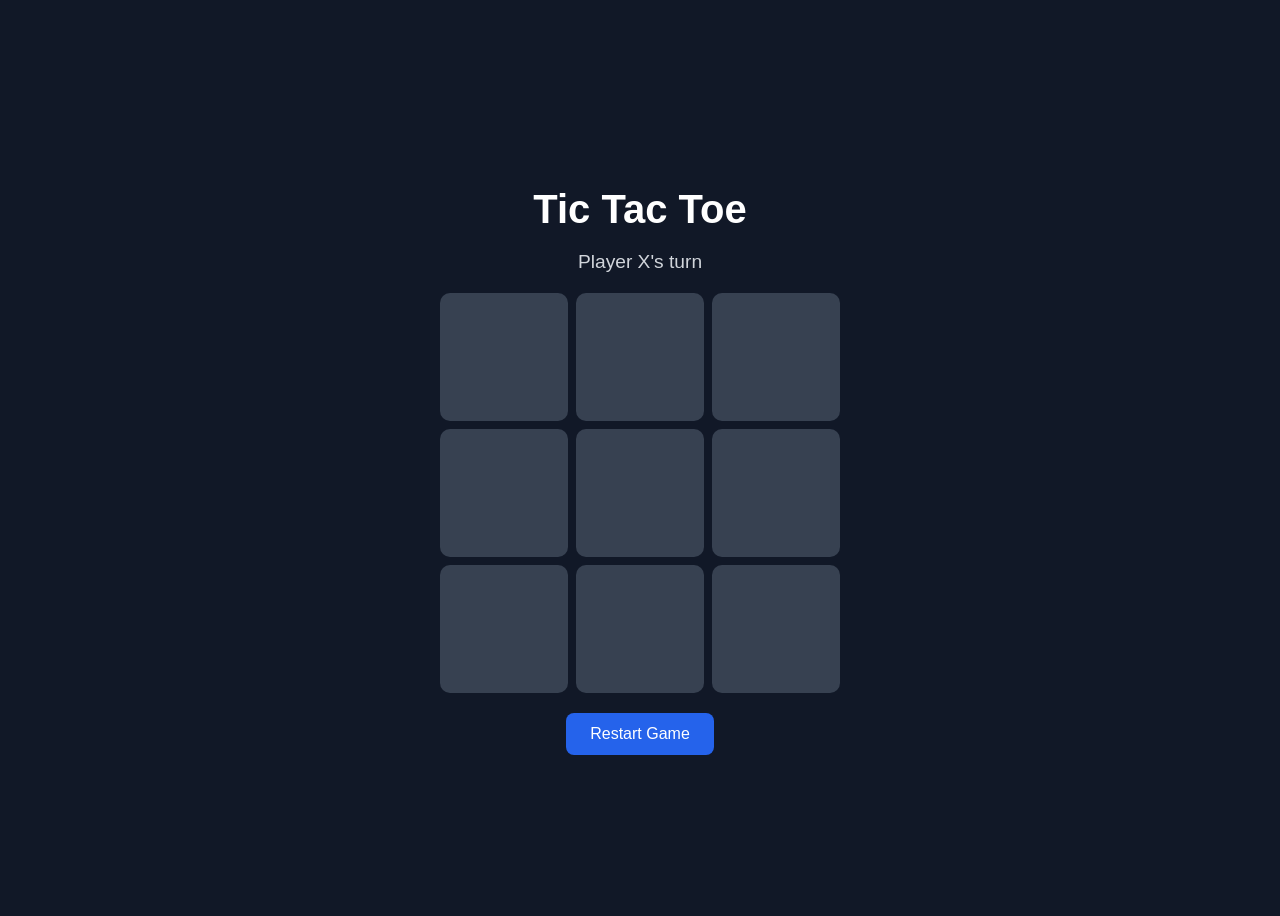
<file: Game Github/index.html>
<!DOCTYPE html>
<html lang="en">
<head>
  <meta charset="UTF-8">
  <meta name="viewport" content="width=device-width, initial-scale=1.0">
  <title>Tic Tac Toe</title>
  <link rel="stylesheet" href="style.css">
</head>
<body>

  <main class="game">
    <h1>Tic Tac Toe</h1>

    <p id="status">Player X's turn</p>

    <div class="board" id="board">
      <button class="cell" data-index="0"></button>
      <button class="cell" data-index="1"></button>
      <button class="cell" data-index="2"></button>
      <button class="cell" data-index="3"></button>
      <button class="cell" data-index="4"></button>
      <button class="cell" data-index="5"></button>
      <button class="cell" data-index="6"></button>
      <button class="cell" data-index="7"></button>
      <button class="cell" data-index="8"></button>
    </div>

    <button id="restart">Restart Game</button>
  </main>

  <script src="script.js"></script>
</body>
</html>
</file>
<file: Game Github/style.css>
{
  box-sizing: border-box;
  margin: 0;
  padding: 0;
}

body {
  min-height: 100vh;
  display: flex;
  justify-content: center;
  align-items: center;
  background: #111827;
  color: white;
  font-family: Arial, sans-serif;
}

.game {
  text-align: center;
  width: 100%;
  max-width: 400px;
  padding: 20px;
}

h1 {
  margin-bottom: 10px;
  font-size: 2.5rem;
}

#status {
  margin-bottom: 20px;
  font-size: 1.2rem;
  color: #d1d5db;
}

.board {
  display: grid;
  grid-template-columns: repeat(3, 1fr);
  gap: 8px;
  margin-bottom: 20px;
}

.cell {
  aspect-ratio: 1;
  border: none;
  border-radius: 10px;
  background: #374151;
  color: white;
  font-size: 3rem;
  font-weight: bold;
  cursor: pointer;
  transition: background 0.2s, transform 0.1s;
}

.cell:hover {
  background: #4b5563;
}

.cell:active {
  transform: scale(0.95);
}

.cell.x {
  color: #60a5fa;
}

.cell.o {
  color: #f87171;
}

#restart {
  border: none;
  border-radius: 8px;
  padding: 12px 24px;
  background: #2563eb;
  color: white;
  font-size: 1rem;
  cursor: pointer;
}

#restart:hover {
  background: #1d4ed8;
}
</file>
